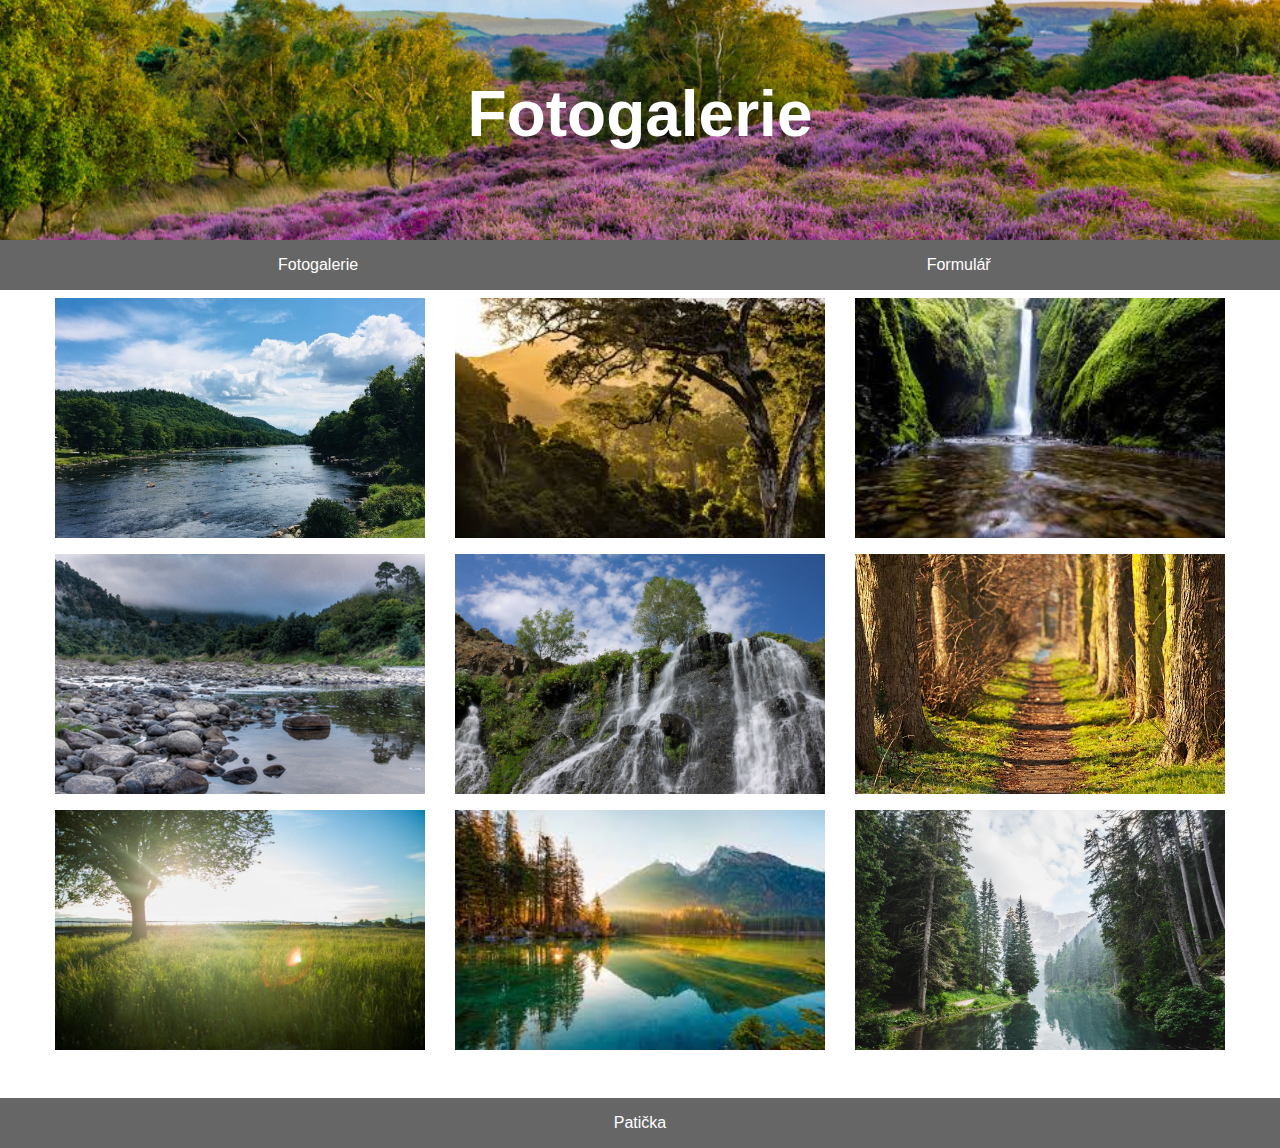
<file: public_html/index.html>
<!DOCTYPE html>

<html>
    <head>
        <title>Responzivita</title>
        <meta charset="UTF-8">
        <meta name="viewport" content="width=device-width, initial-scale=1.0">
        <link rel="stylesheet" href="style.css">
    </head>
    <body>
        <header>
            <h1>Fotogalerie</h1>
        </header>            
        <nav>
            <a href="index.html">Fotogalerie</a>
            <a href="formular.html">Formulář</a>
        </nav>
        <div class="container">

            <div class="row">
                <article class="clanek col-xs-12 col-md-6 col-xl-4">
                    <a href="foto.html"><img src="obr1.jpg" alt="obrazek1"></a>
                </article>
                <article class="clanek col-xs-12 col-md-6 col-xl-4">
                    <a href="foto.html"><img src="obr2.jpg" alt="obrazek2"></a>
                </article>
                <article class="clanek col-xs-12 col-md-6 col-xl-4">
                    <a href="foto.html"><img src="obr3.jpg" alt="obrazek3"></a>
                </article>
                <article class="clanek col-xs-12 col-md-6 col-xl-4">
                    <a href="foto.html"><img src="obr4.jpg" alt="obrazek4"></a>
                </article>
                <article class="clanek col-xs-12 col-md-6 col-xl-4">
                    <a href="foto.html"><img src="obr5.jpg" alt="obrazek5"></a>
                </article>
                <article class="clanek col-xs-12 col-md-6 col-xl-4">
                    <a href="foto.html"><img src="obr6.jpg" alt="obrazek6"></a>
                </article>
                <article class="clanek col-xs-12 col-md-6 col-xl-4">
                    <a href="foto.html"><img src="obr7.jpg" alt="obrazek7"></a>
                </article>
                <article class="clanek col-xs-12 col-md-6 col-xl-4">
                    <a href="foto.html"><img src="obr8.jpg" alt="obrazek8"></a>
                </article>
                <article class="clanek col-xs-12 col-md-6 col-xl-4">
                    <a href="foto.html"><img src="obr9.jpg" alt="obrazek9"></a>
                </article>
            </div>
        </div>
        <footer>
            <p>Patička</p>
        </footer>
    </body>
</html>
</file>
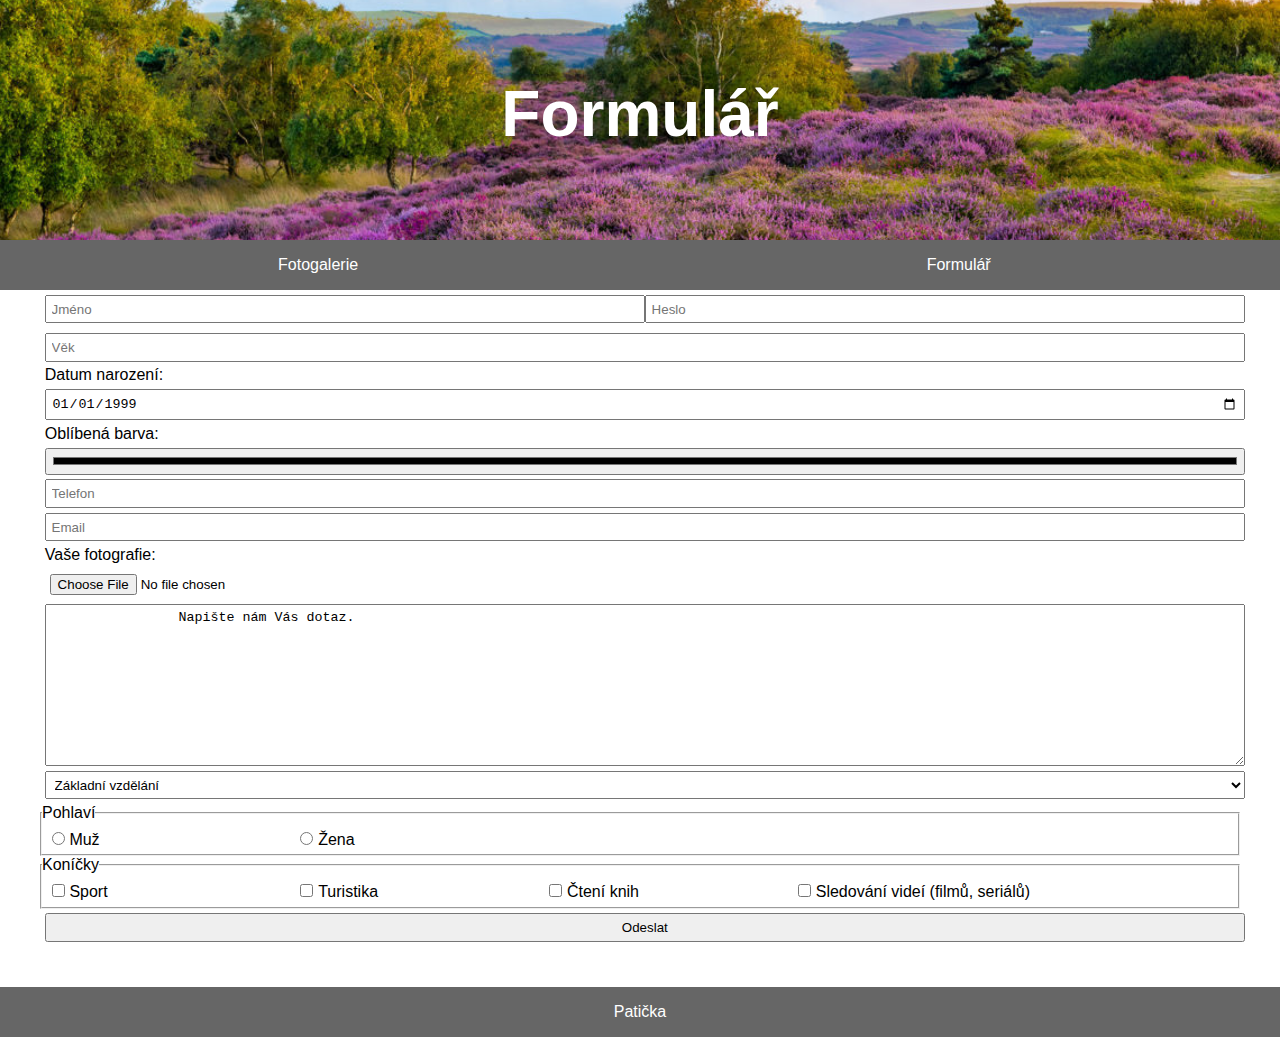
<file: public_html/formular.html>
<!DOCTYPE html>
<html>
    <head>
        <title>Responzivita</title>
        <meta charset="UTF-8">
        <meta name="viewport" content="width=device-width, initial-scale=1.0">
        <link rel="stylesheet" href="style.css">
    </head>
    <body>
        <header>
            <h1>Formulář</h1>
        </header>            
        <nav>
            <a href="index.html">Fotogalerie</a>
            <a href="formular.html">Formulář</a>
        </nav>
        <div class="container">
            <div class="row">
                <form action="formular.html" method="POST" enctype="multipart/form-data" id="hlavni-formular" name="mujFormular">
                <div class='line'>
                    <div class='half'>
                        <input type="text" name="jmeno" placeholder="Jméno" required>
                    </div>
                    <div class='half'>
                        <input type="password" name="heslo" placeholder="Heslo" required>
                    </div>
                </div>
                
                
                <input type="number" step="1" min="0" max="120" name="vek" placeholder="Věk" required>
                <label>Datum narození: </label>
                <input type="date" name="datum" value="1999-01-01" max="1930-01-01" min="2020-10-18" >
                <label>Oblíbená barva: </label>
                <input type="color" name="barva">
                <input type="tel" name="telefon" placeholder="Telefon">
                <input type="email" name="mail" placeholder="Email" required="">
                <label>Vaše fotografie:  </label>
                <input type="file" name="soubory">

                <textarea name="textovaoblast" cols="10" rows="10">
                Napište nám Vás dotaz.
                </textarea>
                
                <select name="vzdelani">
                    <option value="bv">Bez vzdělání</option>
                    <option value="zv" selected>Základní vzdělání</option>
                    <option value="sv">Středoškolské vzdělání</option>
                    <option value="vv">Vysokoškolské vzdělání</option>
                </select>                

                <fieldset>
                    <legend>Pohlaví</legend>
                    <label><input type="radio" name="pohlavi" value='muz'>Muž</label>
                    <label><input type="radio" name="pohlavi" value='zena'>Žena</label>
                </fieldset>
                
                <fieldset>
                    <legend>Koníčky</legend>
                    <label><input type="checkbox" name="konicek[]" value='1'>Sport</label>
                    <label><input type="checkbox" name="konicek[]" value='2'>Turistika</label>
                    <label><input type="checkbox" name="konicek[]" value='3'>Čtení knih</label>
                    <label><input type="checkbox" name="konicek[]" value='4'>Sledování videí (filmů, seriálů)</label>
                </fieldset>
                <button type="submit">Odeslat</button>
            </form>
            </div>
        </div>
        <footer>
            <p>Patička</p>
        </footer>
    </body>
</html>
</file>
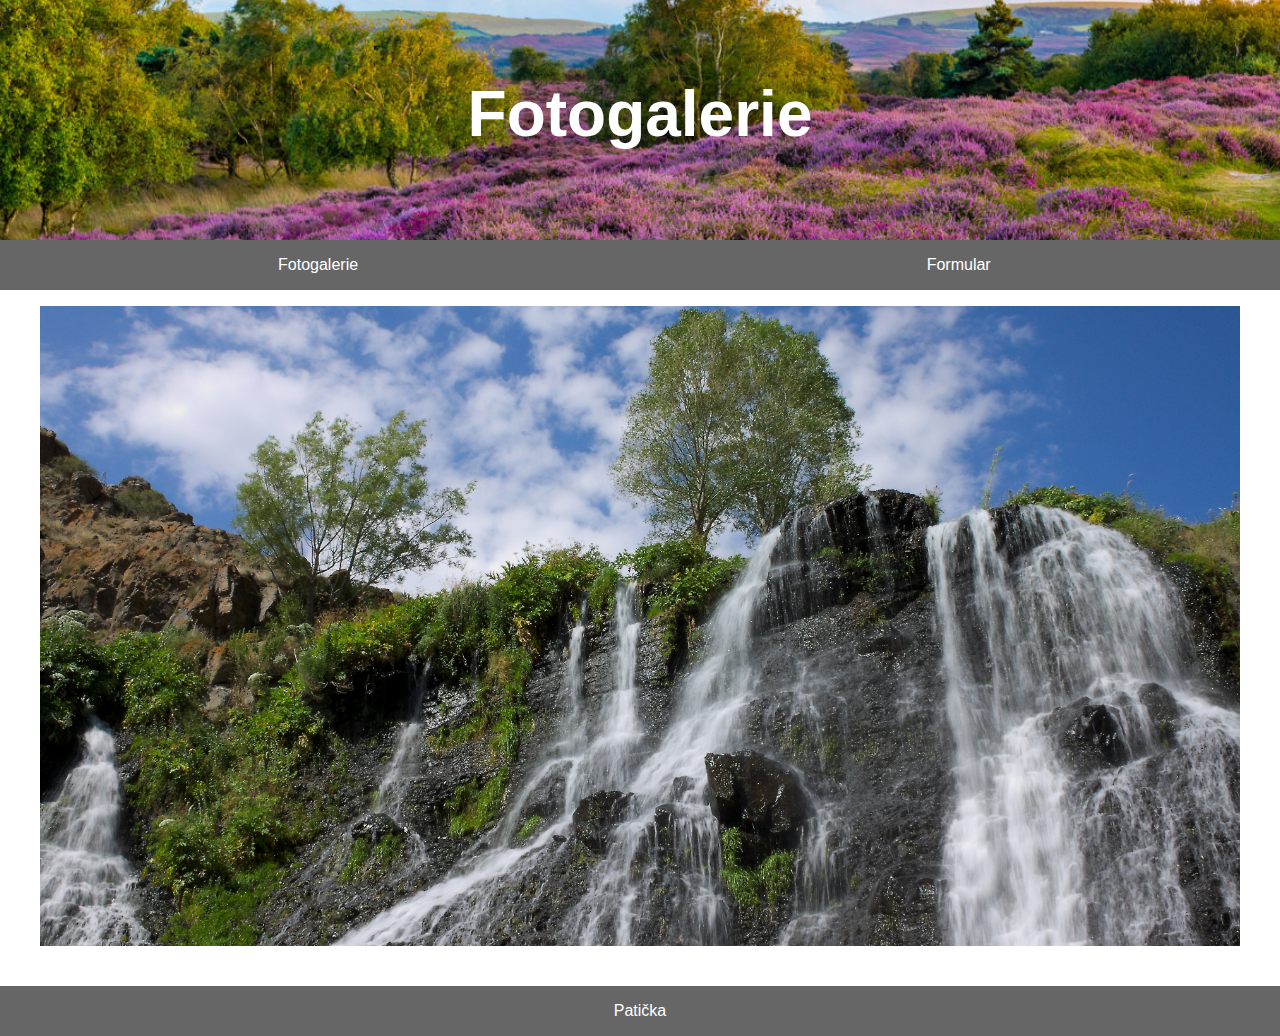
<file: public_html/foto.html>
<!DOCTYPE html>

<html>
    <head>
        <title>Responzivita</title>
        <meta charset="UTF-8">
        <meta name="viewport" content="width=device-width, initial-scale=1.0">
        <link rel="stylesheet" href="style.css">
    </head>
    <body>
        <header>
            <h1>Fotogalerie</h1>
        </header>            
        <nav>
            <a href="index.html">Fotogalerie</a>
            <a href="#">Formular</a>
        </nav>
        <div class="container">
            <div class="row">
                <div class="foto"></div>
            </div>
        </div>
        <footer>
            <p>Patička</p>
        </footer>
    </body>
</html>
</file>
<file: public_html/style.css>
/*
To change this license header, choose License Headers in Project Properties.
To change this template file, choose Tools | Templates
and open the template in the editor.
*/
/* 
    Created on : 13.10.2020, 9:18:19
    Author     : Monika
*/

*{
    box-sizing: border-box;
    margin: 0;
    padding: 0;
}
body{
    font-family: sans-serif;
}
header{
    width: 100%;
    height: 15em;
    background-image: url("header.jpg");
    background-position: center;
    background-repeat: no-repeat;
    background-size: cover;
    color: white;
}
.clanek{
    height: 15em;
    margin: .5rem 0;
}
footer{
    margin-top: 2.5em;
    background-color: #666666;
    color: white;
    padding: 1em;
    text-align: center;
}
h1{
    padding-top: 1.2em;
    font-size: 4em;
    margin-bottom: .7rem;
    text-align: center;
}
.container{
    margin: auto;
    width: 100%;
}
nav{
    background-color: #666666;
}
nav a{
    padding: 1rem 2rem;
    text-decoration: none;
    background-color: #666666;
    color: white;
    display: block;
    text-align: center;
}
.row::after{
    clear: both;
    content: "";
    display: table;
}

[class*="col"]{
    float: left;
    padding: 0 15px;
    width: 100%;
}
.col-xs-1{width: 8.33%;}
.col-xs-2{width: 16.66%;}
.col-xs-3{width: 25%;}
.col-xs-4{width: 33.33%;}
.col-xs-5{width: 41.66%;}
.col-xs-6{width: 50%;}
.col-xs-7{width: 58.33%;}
.col-xs-8{width: 66.66%;}
.col-xs-9{width: 75%;}
.col-xs-10{width: 83.33%;}
.col-xs-11{width: 91.66%;}
.col-xs-12{width: 100%;}

label{
    margin: .3rem;
}
form input, form textarea, form button, form select{
    display: block;
    width: 100%;
    margin: .3rem;
    padding: .3rem;
}
form .line{
    display: flex;
}
form .half{
   width: 50%; 
}
fieldset{
    display: flex;
}
fieldset >label{
    display: block;
    width: 20%;
}
fieldset >label >input{
    display: inline-block;
    width: auto;
}

@media(min-width:768px){ 
    .container{
        max-width: 768px
    }
    nav{
        width: 100%;
    }
    nav a{
        padding-left: 0;
        padding-right: 0;
        margin-left: 0;
        margin-right: 0;
        width: 49.7%;
        display: inline-block;
    }
    .col-md-1{width: 8.33%;}
    .col-md-2{width: 16.66%;}
    .col-md-3{width: 25%;}
    .col-md-4{width: 33.33%;}
    .col-md-5{width: 41.66%;}
    .col-md-6{width: 50%;}
    .col-md-7{width: 58.33%;}
    .col-md-8{width: 66.66%;}
    .col-md-9{width: 75%;}
    .col-md-10{width: 83.33%;}
    .col-md-11{width: 91.66%;}
    .col-md-12{width: 100%;}
}

@media(min-width:1200px){
    .container{
        max-width: 1200px
    }

    .col-xl-1{width: 8.33%;}
    .col-xl-2{width: 16.66%;}
    .col-xl-3{width: 25%;}
    .col-xl-4{width: 33.33%;}
    .col-xl-5{width: 41.66%;}
    .col-xl-6{width: 50%;}
    .col-xl-7{width: 58.33%;}
    .col-xl-8{width: 66.66%;}
    .col-xl-9{width: 75%;}
    .col-xl-10{width: 83.33%;}
    .col-xl-11{width: 91.66%;}
    .col-xl-12{width: 100%;}
}

img{
    width: 100%;
    height:100%;
    object-fit:cover;
}
.foto{
    width: 100%;
    height: 40em;
    margin-top: 1em;
    background-image: url("obr5.jpg");
    background-position: center;
    background-repeat: no-repeat;
    background-size: cover;
}
</file>
